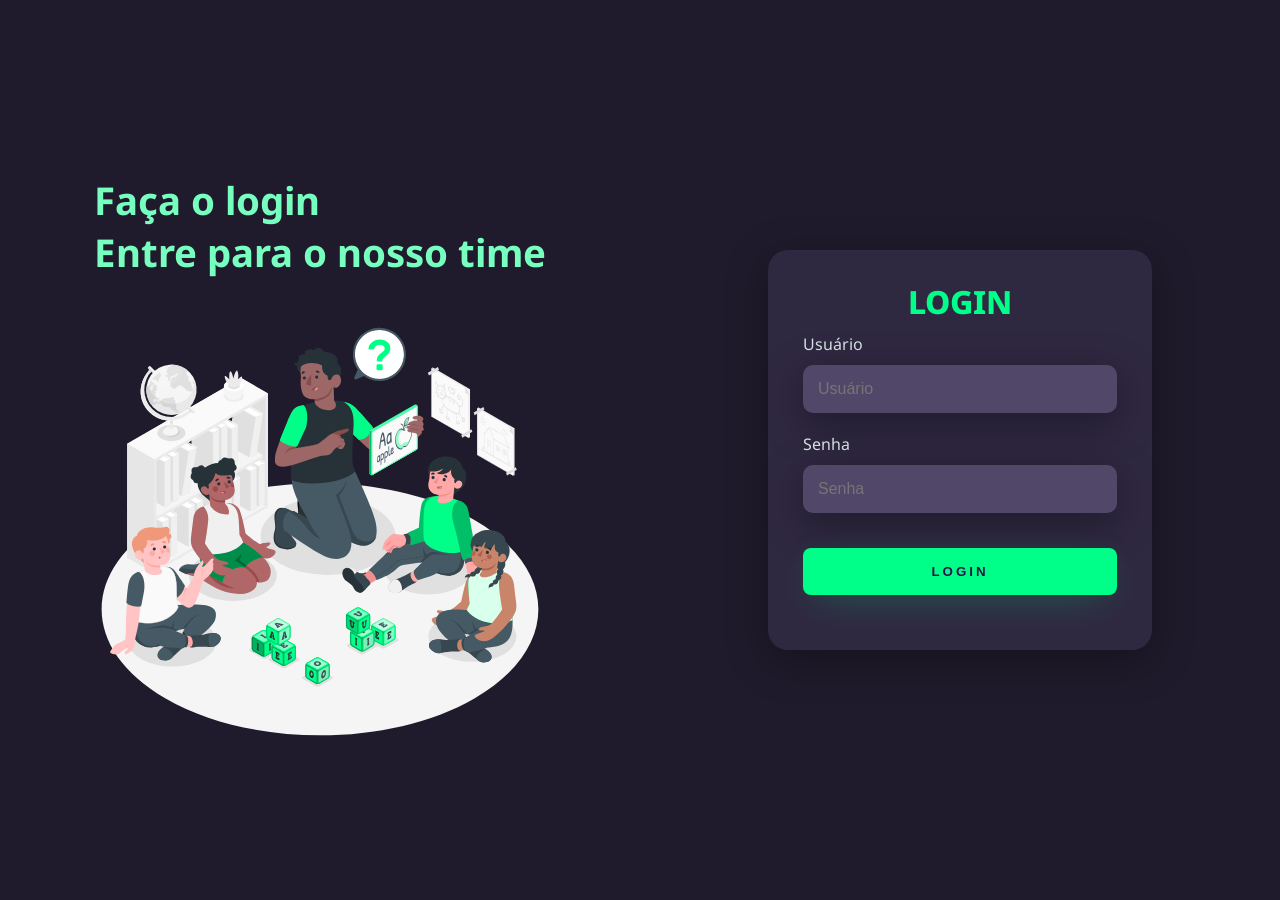
<file: index.html>
<!DOCTYPE html>
<html lang="pt-br">

<head>
    <meta charset="UTF-8">
    <meta http-equiv="X-UA-Compatible" content="IE=edge">
    <meta name="viewport" content="width=device-width, initial-scale=1.0">
    <link rel="stylesheet" href="../style/style.css">
    <title>LOGIN</title>

</head>

<body>
    <div class="main-login">
        <div class="lef-login">
            <h1>Faça o login <br>Entre para o nosso time</h1>
            <img src="../animation/professor.svg" class="lef-login-image"
                alt="professor ensa">
        </div>
        <div class="right-login">
            <div class="card-login">
                <h1>LOGIN</h1>
                <div class="textfield">
                    <label for="usuario">Usuário</label>
                    <input type="text" name="usuario" placeholder="Usuário" required >
                </div>
                <div class="textfield">
                    <label for="senha">Senha</label>
                    <input type="password" name="Senha" placeholder="Senha">
                </div>
                <button class="btn-login">Login</button>
            </div>
        </div>

    </div>

    

</body>

</html>
</file>
<file: style/style.css>
@import url('https://fonts.googleapis.com/css2?family=Noto+Sans:wght@400;700&display=swap');

body {
    margin: 0px;
    font-family: 'Noto Sans', sans-serif;
    
}
body * {
    box-sizing: border-box;
}
.main-login {
    width: 100vw;
    height: 100vh;
    background: #201b2c;
    display: flex;
    justify-content: center;
    align-items: center;
}
.lef-login {
    width: 50vw;
    height: 100vh;
    display: flex;
    justify-content: center;
    align-items: center;
    flex-direction: column;
}
.lef-login > h1{
    font-size: 3vw;
    color: #77ffc0;
}
.lef-login-image{
    width: 35vw;
}
.right-login {
    width: 50vw;
    height: 100vh;
    display: flex;
    justify-content: center;
    align-items: center;
}
.card-login {
    width: 60%;
    display: flex;
    justify-content: center;
    align-items: center;
    flex-direction: column;
    padding: 30px 35px;
    background: #2f2841;
    border-radius: 20px;
    box-shadow: 0px 10px 40px #00000056;
}
.card-login > h1 {
    color:#00ff88;
    font-weight: 800;
    margin:0px;
}
.textfield {
    display: flex;
    width: 100%;
    flex-direction: column;
    align-items: flex-start;
    justify-content: center;
    margin: 10px;
}

.textfield > input{
    width: 100%;
    border: none;
    border-radius:10px;
    padding: 15px;
    background: #514869;
    color:#f0ffffde ;
    font-size: 12pt;
    box-shadow: 0px 10px 40px #00000056;
    outline: none;
    box-sizing: border-box;
}
.textfield > label{
    color: #f0ffffde ;
    margin-bottom: 10px;
}

.textfield > input ::placeholder{
        color:#f0ffff94
}

.btn-login{
    width: 100%;
    padding: 16px 0px;
    margin: 25px;
    border:none;
    outline: none;
    border-radius:8px;
    text-transform: uppercase;
    font-weight: 800;
    letter-spacing: 3px;
    color: #2b134b;
    background: #00ff88;
    cursor: pointer;
    box-shadow: 0px 10px 40px -12px #00ff8052 ;
}

@media only screen and (max-width: 950px){
    .card-login{
        width: 85%;
    }
}
@media only screen and (max-width: 600px){
    .main-login{
        flex-direction: column;
    }
    .lef-login >h1 {
        display: none;
    }
    .lef-login{
        width: 100%;
        height: auto;
    }
    .right-login{
        width: 100%;
        height: auto;
    }
    .lef-login-image{
        width: 60vw;

    }
    .card-login{
        width: 90%;
    }
}
</file>
